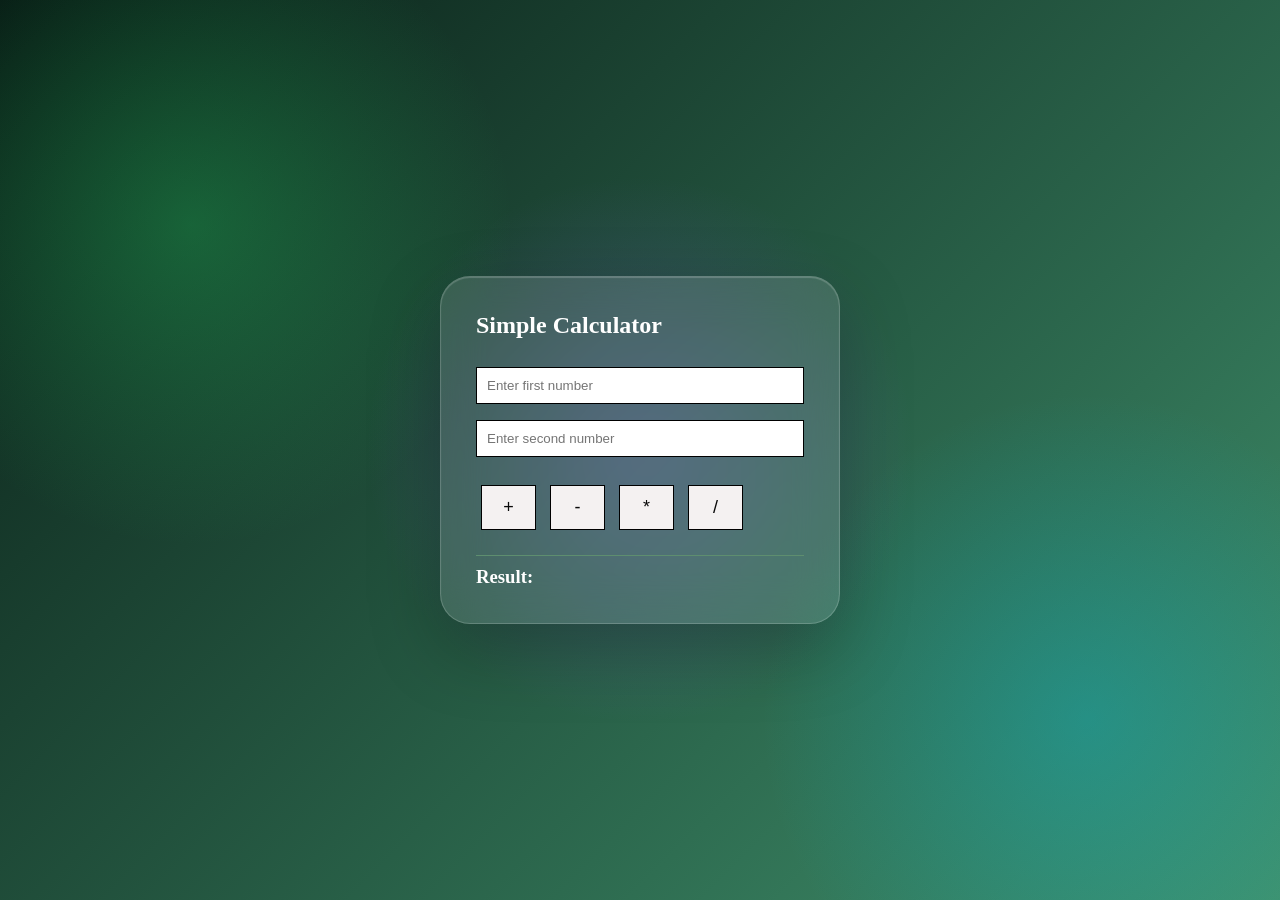
<file: Caculator(Simple)/index.htm>
<!DOCTYPE html>
<html lang="en">
<head>
    <meta charset="UTF-8">
    <meta name="viewport" content="width=device-width, initial-scale=1.0">
    <title>Simple Calculator</title>

    <link rel="stylesheet" href="style.css">
</head>
<body>

    <div class="container">
        <h2>Simple Calculator</h2>

        <input type="number" id="num1" placeholder="Enter first number">
        <input type="number" id="num2" placeholder="Enter second number">

        <div class="buttons">
            <button onclick="calculate('+')">+</button>
            <button onclick="calculate('-')">-</button>
            <button onclick="calculate('*')">*</button>
            <button onclick="calculate('/')">/</button>
        </div>

        <h3 id="result">Result:</h3>
    </div>

    <script src="script.js"></script>

</body>
</html>
</file>
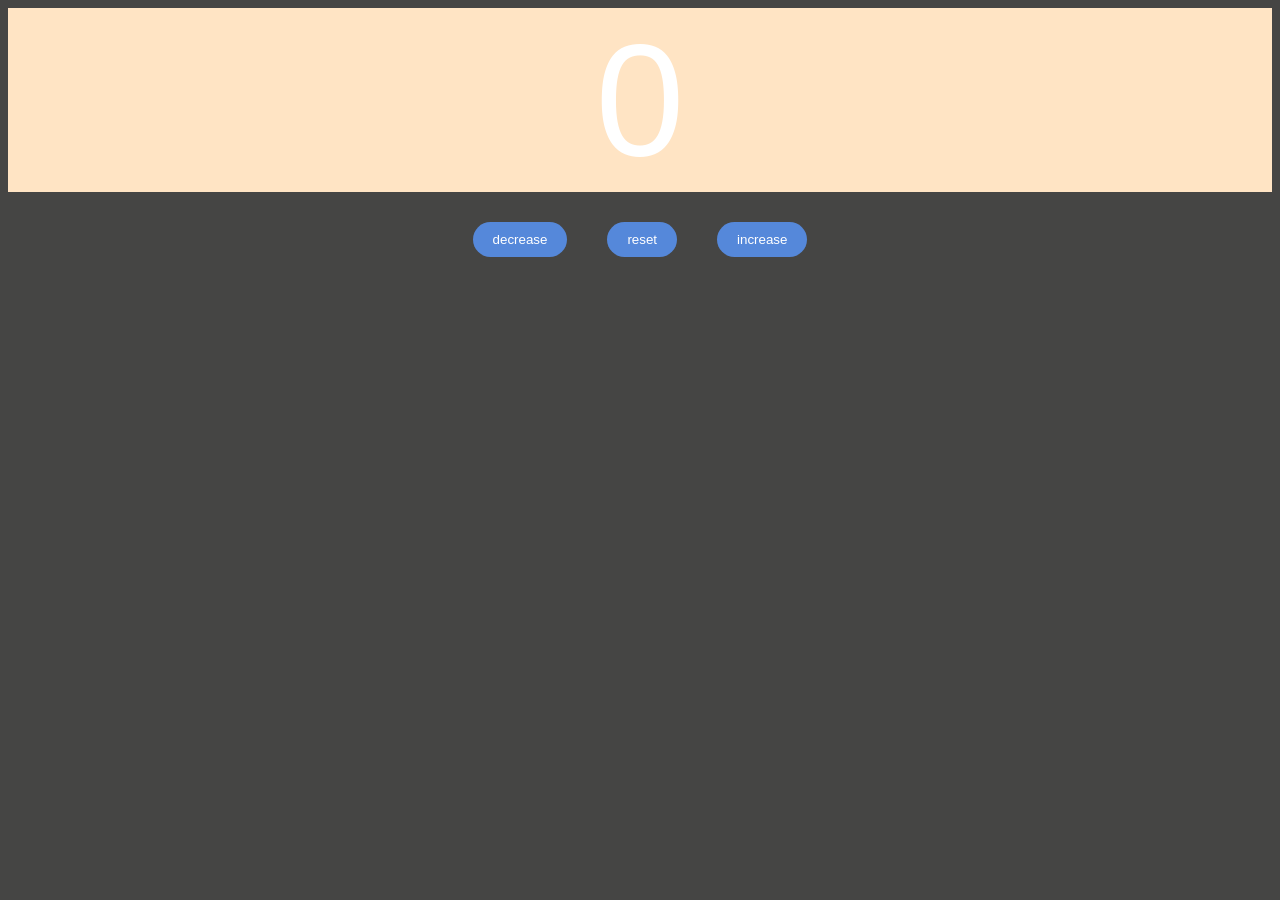
<file: Counter/index.html>
<!DOCTYPE html>
<html lang="en">
<head>
    <meta charset="UTF-8">
    <meta name="viewport" content="width=device-width, initial-scale=1.0">
    <title>Counter</title>
    <link rel="stylesheet" href="style.css">
</head>
<body>
    <label for="" id="countLable">0</label>
    <div id="btnContainers">
        <button id="decreasebtn" class="button">decrease</button>
        <button id="resetbtn" class="button">reset</button>
        <button id="increasebtn" class="button">increase</button>
    </div>
    <script src="script.js"></script>
</body>
</html>
</file>
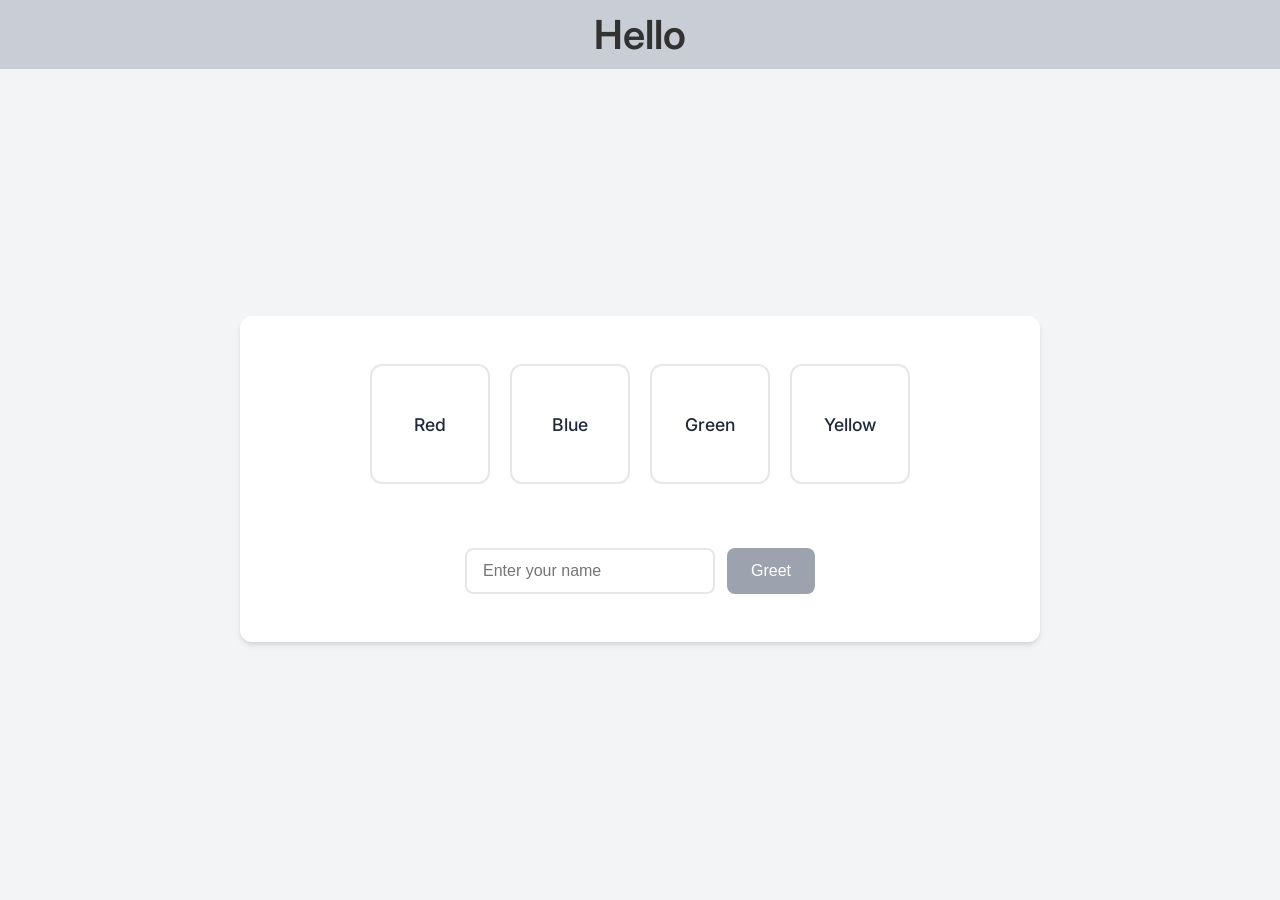
<file: DOM-1/index.html>
<!DOCTYPE html>
<html lang="en">
<head>
    <meta charset="UTF-8">
    <meta name="viewport" content="width=device-width, initial-scale=1.0">
    <title>Interactive Colors</title>
    <link rel="stylesheet" href="style.css">
    <link rel="preconnect" href="https://fonts.googleapis.com">
    <link rel="preconnect" href="https://fonts.gstatic.com" crossorigin>
    <link href="https://fonts.googleapis.com/css2?family=Inter:wght@400;500;600&display=swap" rel="stylesheet">
</head>
<body>

    <header>
        <h1 id="header">Hello</h1>
    </header>
     <main class="page">
    <div class="container">
        
            <div class="color-boxes">
                <div class="box" id="red" data-color="#ff4757">Red</div>
                <div class="box" id="blue" data-color="#2e86de">Blue</div>
                <div class="box" id="green" data-color="#2ed573">Green</div>
                <div class="box" id="yellow" data-color="#ffa502">Yellow</div>
            </div>

            <div class="controls">
                <input type="text" id="nameInput" placeholder="Enter your name">
                <button id="greetBtn">Greet</button>
            </div>
        
    </div>
    </main>
    <script src="script.js"></script>
</body>
</html>
</file>
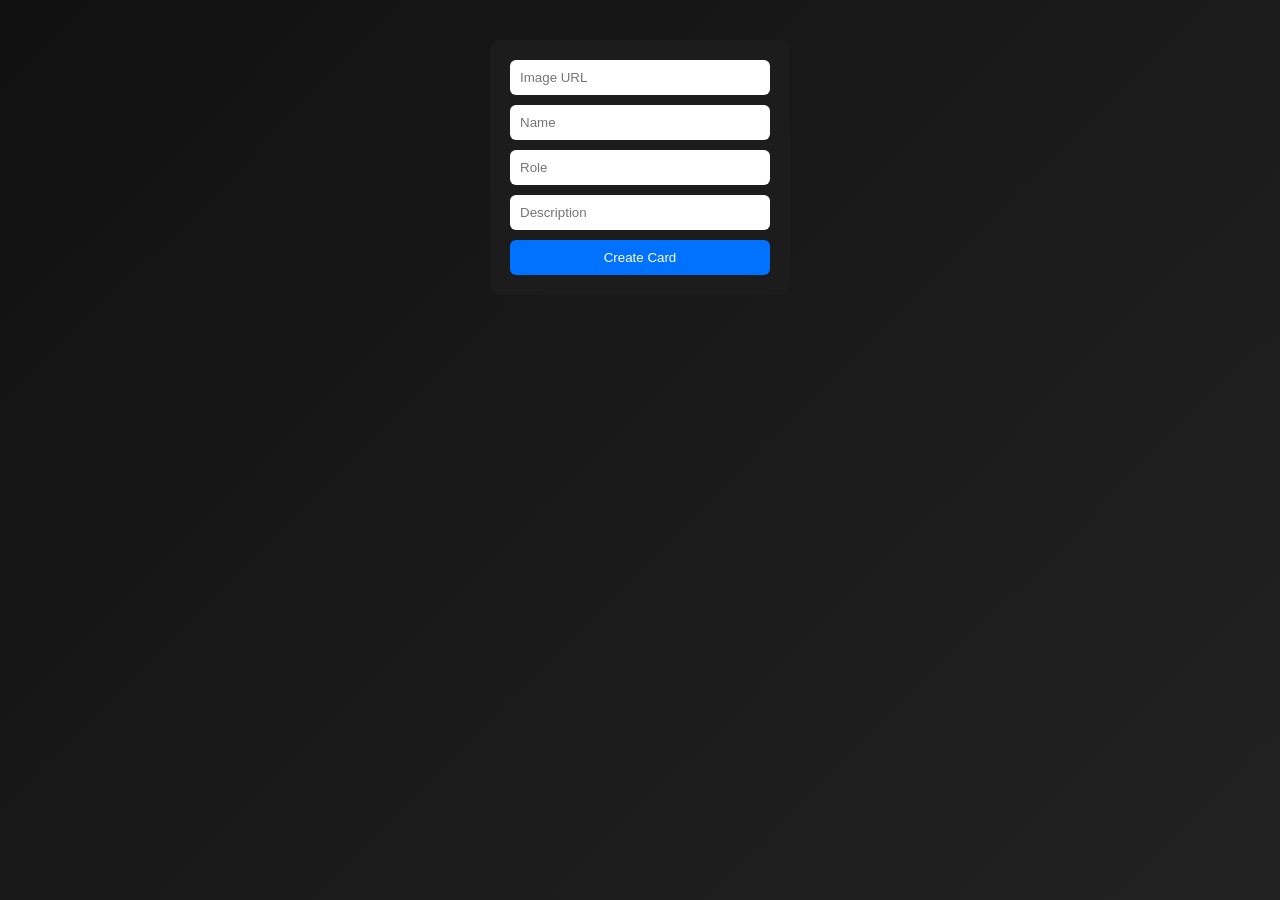
<file: dynamic_profile_card_generator/index.html>
<!DOCTYPE html>
<html lang="en">
<head>
  <meta charset="UTF-8">
  <title>Profile Card Generator</title>
  <link rel="stylesheet" href="style.css">
</head>
<body>

  <div id="main">

    <form>
      <input type="text" placeholder="Image URL" required>
      <input type="text" placeholder="Name" required>
      <input type="text" placeholder="Role" required>
      <input type="text" placeholder="Description" required>
      <input type="submit" value="Create Card">
    </form>

  </div>

  <script src="script.js"></script>
</body>
</html>
</file>
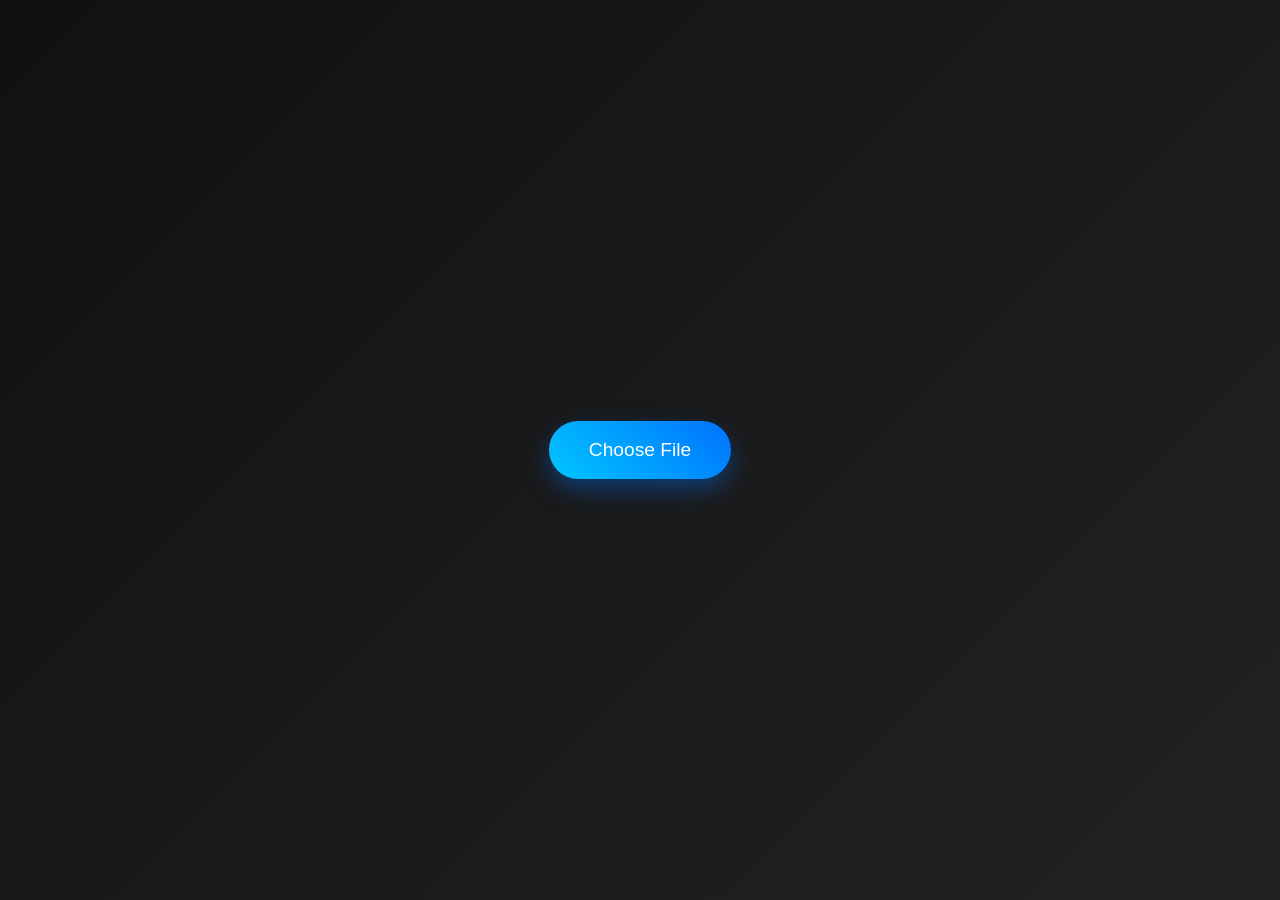
<file: File_Selector_Button_Experiment/index.html>
<!DOCTYPE html>
<html lang="en">
<head>
  <meta charset="UTF-8">
  <title>Custom File Button</title>

  <style>
    * {
      margin: 0;
      padding: 0;
      box-sizing: border-box;
      font-family: "Segoe UI", sans-serif;
    }

    html, body {
      width: 100%;
      height: 100%;
    }

    #main {
      display: flex;
      align-items: center;
      justify-content: center;
      height: 100%;
      background: linear-gradient(135deg, #111, #222);
    }

    /* Hide default file input */
    #fileinp {
      display: none;
    }

    /* Cool Button Style */
    #btn {
      padding: 18px 40px;
      font-size: 1.2rem;
      border: none;
      border-radius: 50px;
      background: linear-gradient(45deg, #00c6ff, #0072ff);
      color: white;
      cursor: pointer;
      position: relative;
      overflow: hidden;
      transition: transform 0.2s ease, box-shadow 0.2s ease;
      box-shadow: 0 10px 25px rgba(0, 114, 255, 0.4);
    }

    /* Hover effect */
    #btn:hover {
      transform: translateY(-3px) scale(1.05);
      box-shadow: 0 15px 35px rgba(0, 114, 255, 0.6);
    }

    /* Click effect */
    #btn:active {
      transform: scale(0.95);
    }

    /* Shine animation */
    #btn::after {
      content: "";
      position: absolute;
      top: 0;
      left: -100%;
      width: 100%;
      height: 100%;
      background: rgba(255,255,255,0.2);
      transform: skewX(-20deg);
    }

    #btn:hover::after {
      left: 120%;
      transition: left 0.6s ease;
    }
  </style>
</head>
<body>

  <div id="main">
    <button id="btn">Choose File</button>
    <input type="file" id="fileinp">
  </div>

  <script>
    let btn = document.querySelector("#btn");
    let fileinp = document.querySelector("#fileinp");

    btn.addEventListener("click", function () {
      fileinp.click();
    });

    fileinp.addEventListener("change", function (dets) {
      const file = dets.target.files[0];
      if (file) {
        btn.textContent = file.name;
      }
    });
  </script>

</body>
</html>
</file>
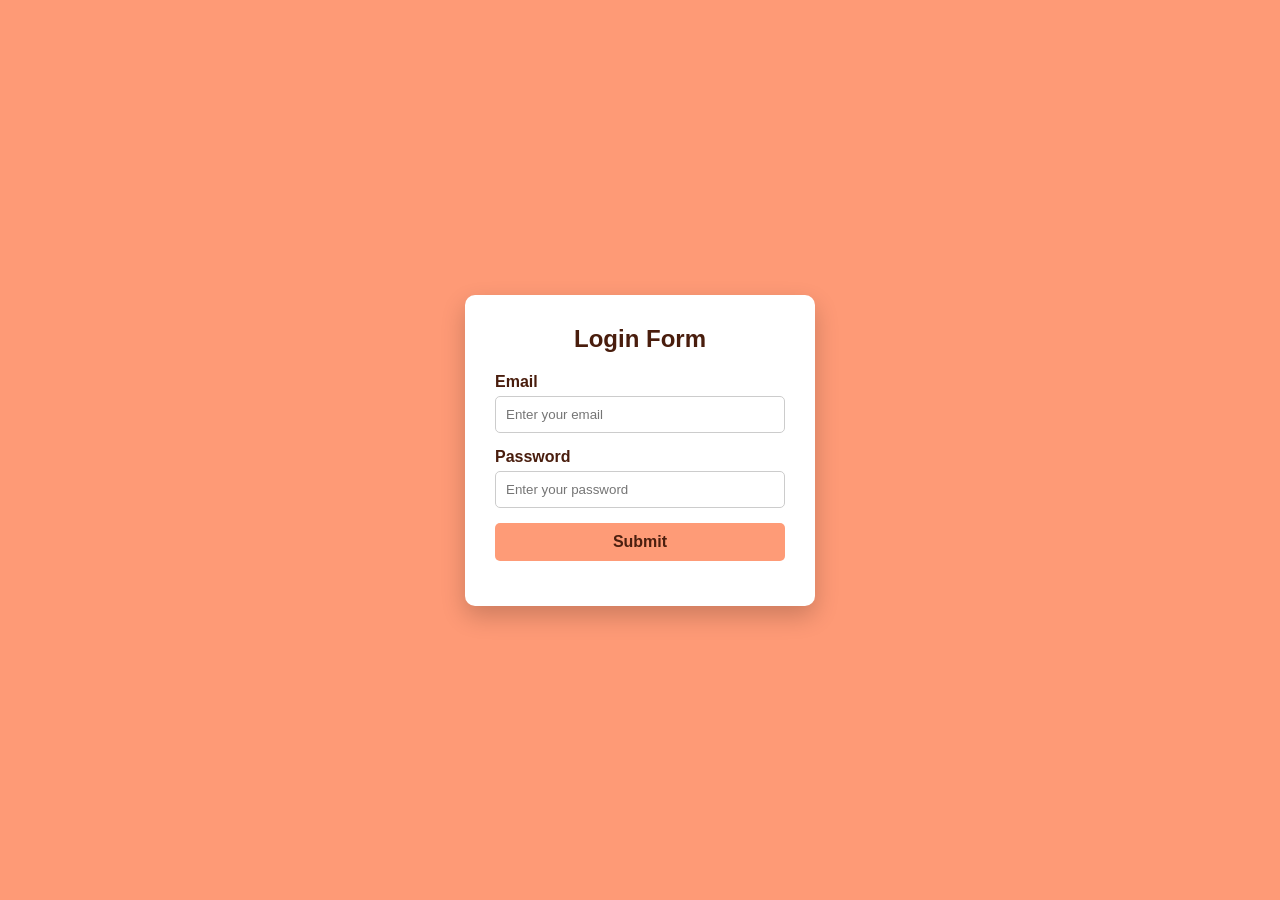
<file: Form-validator/index.html>
<!DOCTYPE html>
<html lang="en">
<head>
  <meta charset="UTF-8" />
  <meta name="viewport" content="width=device-width, initial-scale=1.0" />
  <title>Form Validation</title>
  <link rel="stylesheet" href="styles.css" />
</head>
<body>

  <div class="container">
    <form>
      <h2>Login Form</h2>

      <!-- Email -->
      <div class="input-group">
        <label for="email">Email</label>
        <input type="text" id="email" placeholder="Enter your email"  autocomplete="off"/>
        <div id="emailError" class="error"></div>
      </div>

      <!-- Password -->
      <div class="input-group">
        <label for="password">Password</label>
        <input type="password" id="password" placeholder="Enter your password" autocomplete="off"/>
        <div id="passwordError" class="error"></div>
      </div>

      <!-- Submit -->
      <button type="submit">Submit</button>

      <!-- Result -->
      <p id="resultMessage" class="success"></p>
    </form>
  </div>

  <script src="script.js"></script>
</body>
</html>
</file>
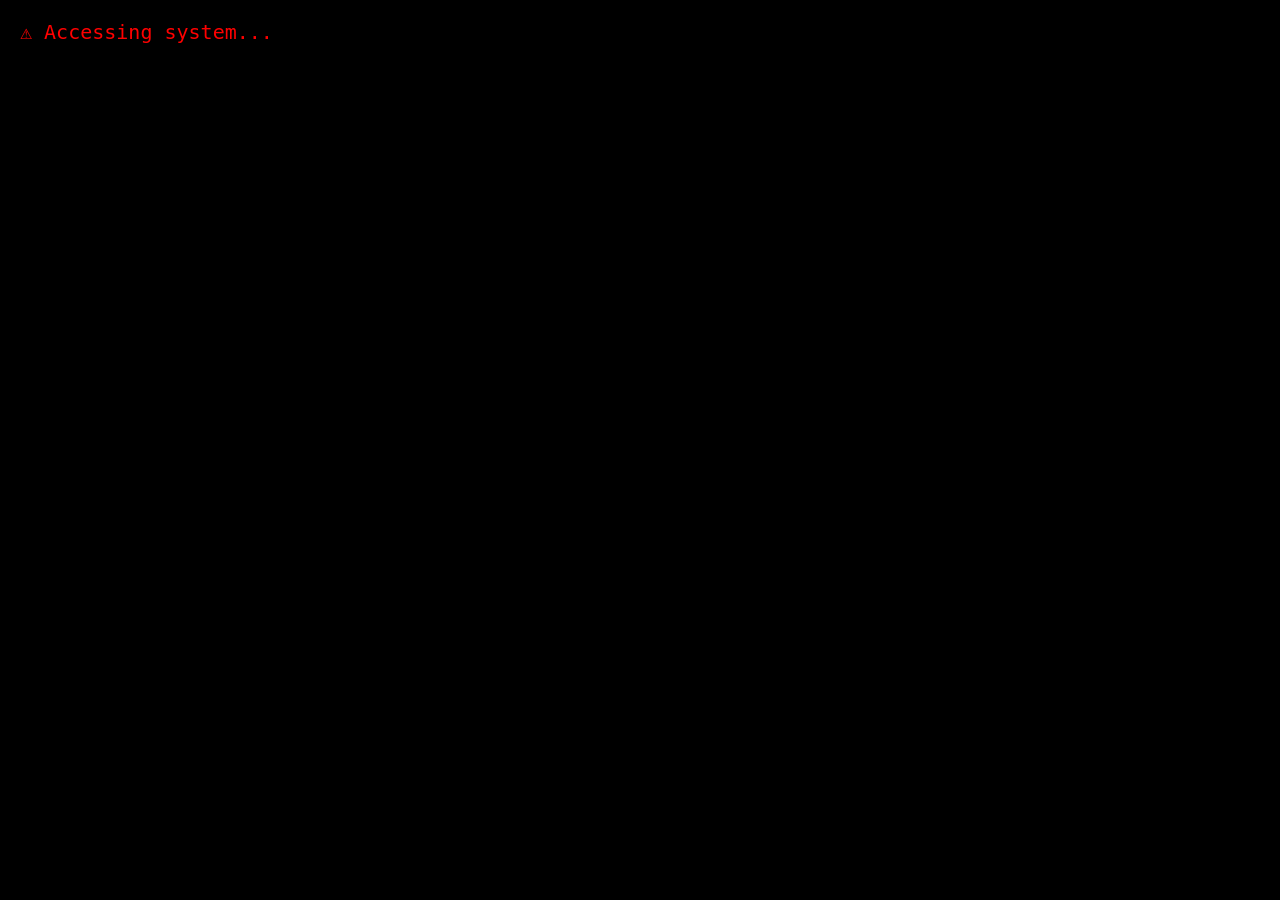
<file: Hacking/index.html>
<!DOCTYPE html>
<html lang="en">
<head>
  <meta charset="UTF-8">
  <title>System Simulation</title>
  <style>
    body {
      margin: 0;
      background: black;
      font-family: monospace;
      color: #00ff00;
      overflow: hidden;
    }

    .terminal {
      padding: 20px;
    }

    .alert {
      color: red;
      font-size: 20px;
      margin-bottom: 20px;
    }

    .hidden {
      display: none !important;
    }

    .progress-bar {
      width: 100%;
      height: 20px;
      border: 1px solid #00ff00;
      margin-top: 10px;
    }

    #progress {
      height: 100%;
      width: 0%;
      background: #00ff00;
    }

    #finalMessage {
      font-size: 22px;
      margin-top: 20px;
    }

    #metrics {
      margin-top: 20px;
      font-size: 18px;
    }

    #metrics p {
      margin: 5px 0;
    }

    /* Red Matrix Overlay */
    #dangerScreen {
      position: fixed;
      top: 0;
      left: 0;
      width: 100vw;
      height: 100vh;
      z-index: 9999;
      background: black;
    }

    #matrixCanvas {
      display: block;
      width: 100%;
      height: 100%;
    }

    .warning-text {
      position: absolute;
      top: 50%;
      left: 50%;
      transform: translate(-50%, -50%);
      color: #ff0000;
      font-size: 3rem;
      font-weight: bold;
      text-align: center;
      text-shadow: 0 0 10px #ff0000, 0 0 20px #ff0000;
      animation: blink 0.6s infinite alternate;
      pointer-events: none;
    }

    @keyframes blink {
      0% { opacity: 1; }
      100% { opacity: 0; }
    }
  </style>
</head>
<body>

<div class="terminal">
  <div id="alertBox" class="alert">⚠ Accessing system...</div>

  <div id="downloadSection" class="hidden">
    <p>Downloading files...</p>
    <div class="progress-bar">
      <div id="progress"></div>
    </div>
    <p id="percent">0%</p>
  </div>

  <div id="finalMessage" class="hidden">
    <span class="final-text"></span>
  </div>

  <div id="metrics" class="hidden">
    <p>System Integrity: <span id="integrity">100</span>%</p>
    <p>Security Level: <span id="security">100</span>%</p>
    <p>Firewall Status: <span id="firewall">100</span>%</p>
  </div>

  <div id="dangerScreen" class="hidden">
    <canvas id="matrixCanvas"></canvas>
    <div class="warning-text">⚠ SYSTEM COMPROMISED ⚠</div>
    
  </div>
</div>

<script>
  const alertBox = document.getElementById("alertBox");
  const downloadSection = document.getElementById("downloadSection");
  const progress = document.getElementById("progress");
  const percentText = document.getElementById("percent");
  const finalMessage = document.getElementById("finalMessage");
  const metrics = document.getElementById("metrics");
  const integrity = document.getElementById("integrity");
  const security = document.getElementById("security");
  const firewall = document.getElementById("firewall");

  // Step 1: Start download after alert
  setTimeout(() => {
    alertBox.classList.add("hidden");
    downloadSection.classList.remove("hidden");
    startDownload();
  }, 2000);

  // Step 2: Progress animation
  function startDownload() {
    let width = 0;
    const interval = setInterval(() => {
      if (width >= 100) {
        clearInterval(interval);
        downloadSection.classList.add("hidden");
        showFinalScreen();
      } else {
        width++;
        progress.style.width = width + "%";
        percentText.textContent = width + "%";
      }
    }, 30);
  }

  // Step 3: Typewriter simulation completion text
  function showFinalScreen() {
    finalMessage.classList.remove("hidden");
    const textElement = document.querySelector(".final-text");
    let message = "Redirecting......";
    let index = 0;
    textElement.textContent = "";

    const typing = setInterval(() => {
      if (index < message.length) {
        textElement.textContent += message[index];
        index++;
      } else {
        clearInterval(typing);
        setTimeout(() => {
          finalMessage.classList.add("hidden");
          metrics.classList.remove("hidden");
          startMetricsDrop();
        }, 1500);
      }
    }, 60);
  }

  // Step 4: Drop metrics to zero
  function startMetricsDrop() {
    let i = 100, s = 100, f = 100;

    const dropInterval = setInterval(() => {
      if (i <= 0 && s <= 0 && f <= 0) {
        clearInterval(dropInterval);
        integrity.textContent = "0";
        security.textContent = "0";
        firewall.textContent = "0";

        setTimeout(triggerDangerScreen, 800);
      } else {
        if (i > 0) i -= Math.random() * 4;
        if (s > 0) s -= Math.random() * 5;
        if (f > 0) f -= Math.random() * 6;

        integrity.textContent = Math.max(0, Math.floor(i));
        security.textContent = Math.max(0, Math.floor(s));
        firewall.textContent = Math.max(0, Math.floor(f));
      }
    }, 150);
  }

  // Step 5: Red Matrix Rain animation
  function triggerDangerScreen() {
    metrics.classList.add("hidden");
    
    const dangerScreen = document.getElementById("dangerScreen");
    dangerScreen.classList.remove("hidden");

    const canvas = document.getElementById("matrixCanvas");
    const ctx = canvas.getContext("2d");

    canvas.width = window.innerWidth;
    canvas.height = window.innerHeight;

    const chars = "ABCDEFGHIJKLMNOPQRSTUVWXYZ0123456789@#$%^&*()";
    const fontSize = 16;
    const columns = Math.floor(canvas.width / fontSize);
    const drops = Array(columns).fill(1);

    function drawMatrix() {
      ctx.fillStyle = "rgba(0, 0, 0, 0.05)";
      ctx.fillRect(0, 0, canvas.width, canvas.height);

      ctx.fillStyle = "#ff0000";
      ctx.font = fontSize + "px monospace";

      for (let i = 0; i < drops.length; i++) {
        const text = chars.charAt(Math.floor(Math.random() * chars.length));
        ctx.fillText(text, i * fontSize, drops[i] * fontSize);

        if (drops[i] * fontSize > canvas.height && Math.random() > 0.975) {
          drops[i] = 0;
        }
        drops[i]++;
      }
    }

    setInterval(drawMatrix, 33);
    

    window.addEventListener("resize", () => {
      canvas.width = window.innerWidth;
      canvas.height = window.innerHeight;
    });
  }
</script>
</body>
</html>
</file>
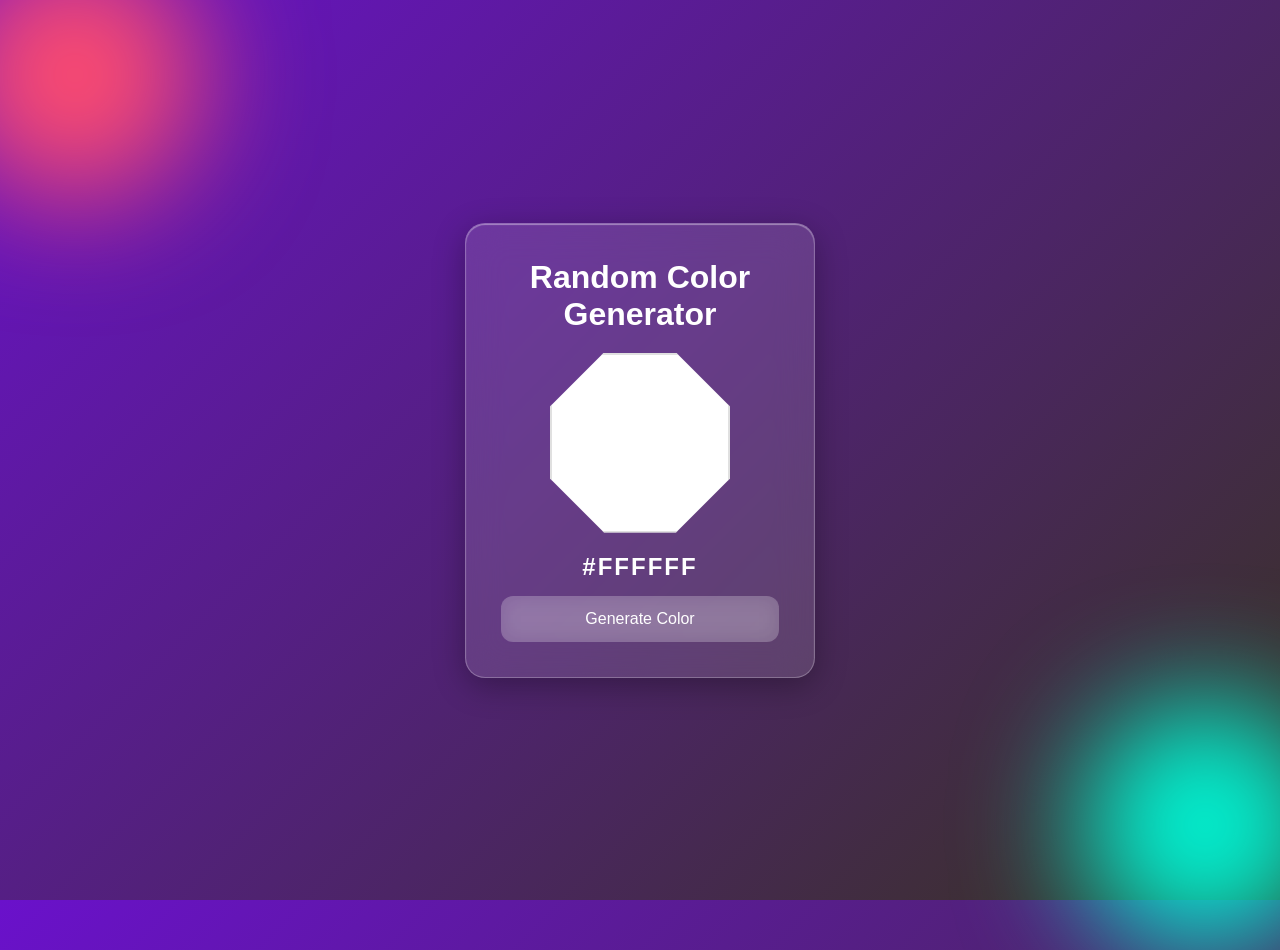
<file: Random_Color_Generator/index.html>
<!DOCTYPE html>
<html lang="en">
<head>
    <meta charset="UTF-8">
    <meta name="viewport" content="width=device-width, initial-scale=1.0">
    <title>Random Color Generator</title>
    <link rel="stylesheet" href="style.css">
</head>
<body>

<div class="container">
    <h1>Random Color Generator</h1>

    <div id="colorBox"></div>

    <h2 id="colorCode">#FFFFFF</h2>

    <button id="btn">Generate Color</button>
</div>

<script src="script.js"></script>
</body>
</html>
</file>
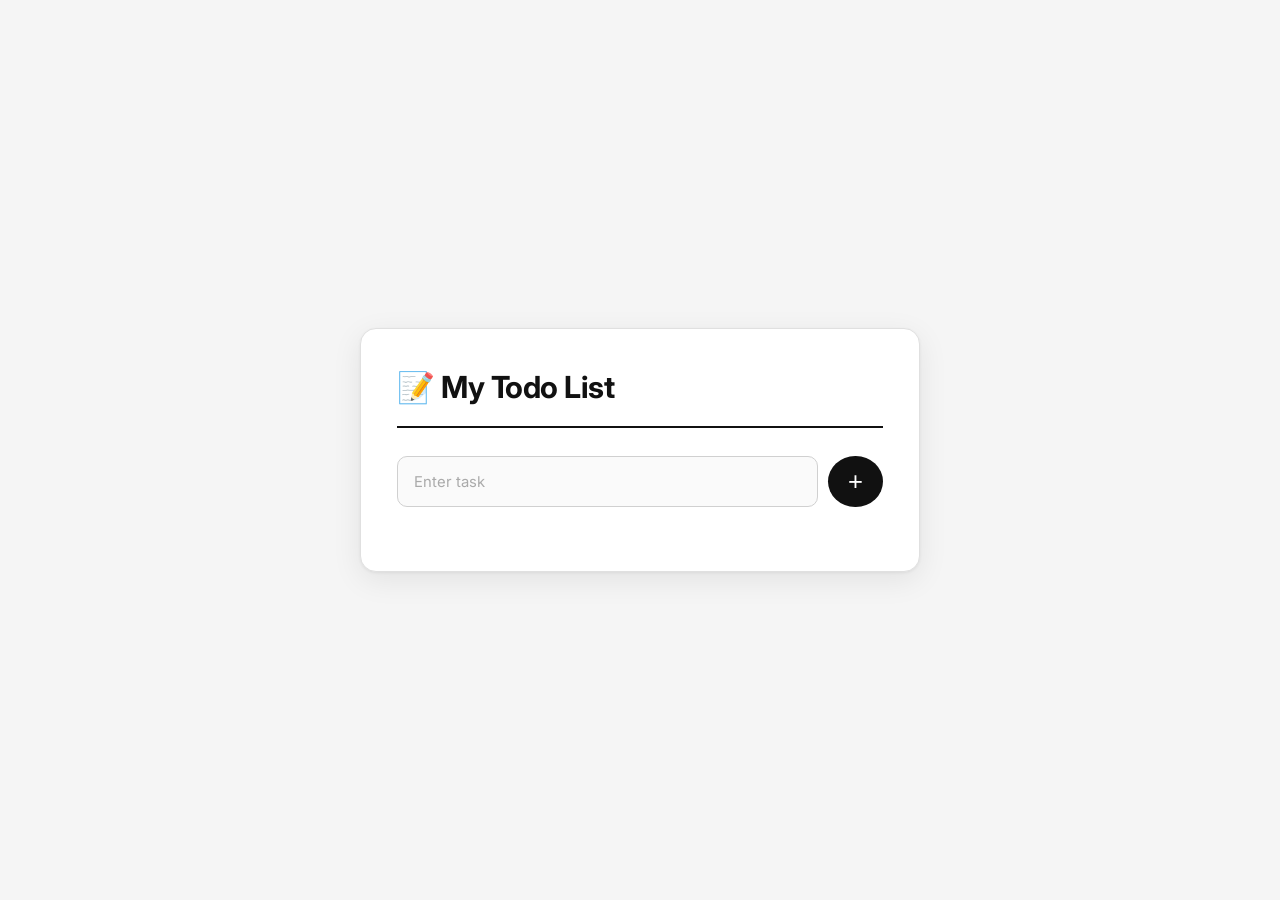
<file: TO-DO/index.html>
<!DOCTYPE html>
<html lang="en">

<head>
    <meta charset="UTF-8">
    <meta name="viewport" content="width=device-width, initial-scale=1.0">
    <title>My Todo List</title>
    <link rel="preconnect" href="https://fonts.googleapis.com">
    <link rel="preconnect" href="https://fonts.gstatic.com" crossorigin>
    <link href="https://fonts.googleapis.com/css2?family=Inter:wght@300;400;500;600;700&display=swap" rel="stylesheet">
    <link rel="stylesheet" href="styles.css">
</head>

<body>

    <div class="app-wrapper">
        <div class="card">
            <h2>📝 My Todo List</h2>

            <div class="input-row">
                <input type="text" id="taskInput" placeholder="Enter task">
                <button id="addBtn">+</button>
            </div>

            <div id="container"></div>
        </div>
    </div>

    <script src="script.js"></script>
</body>

</html>
</file>
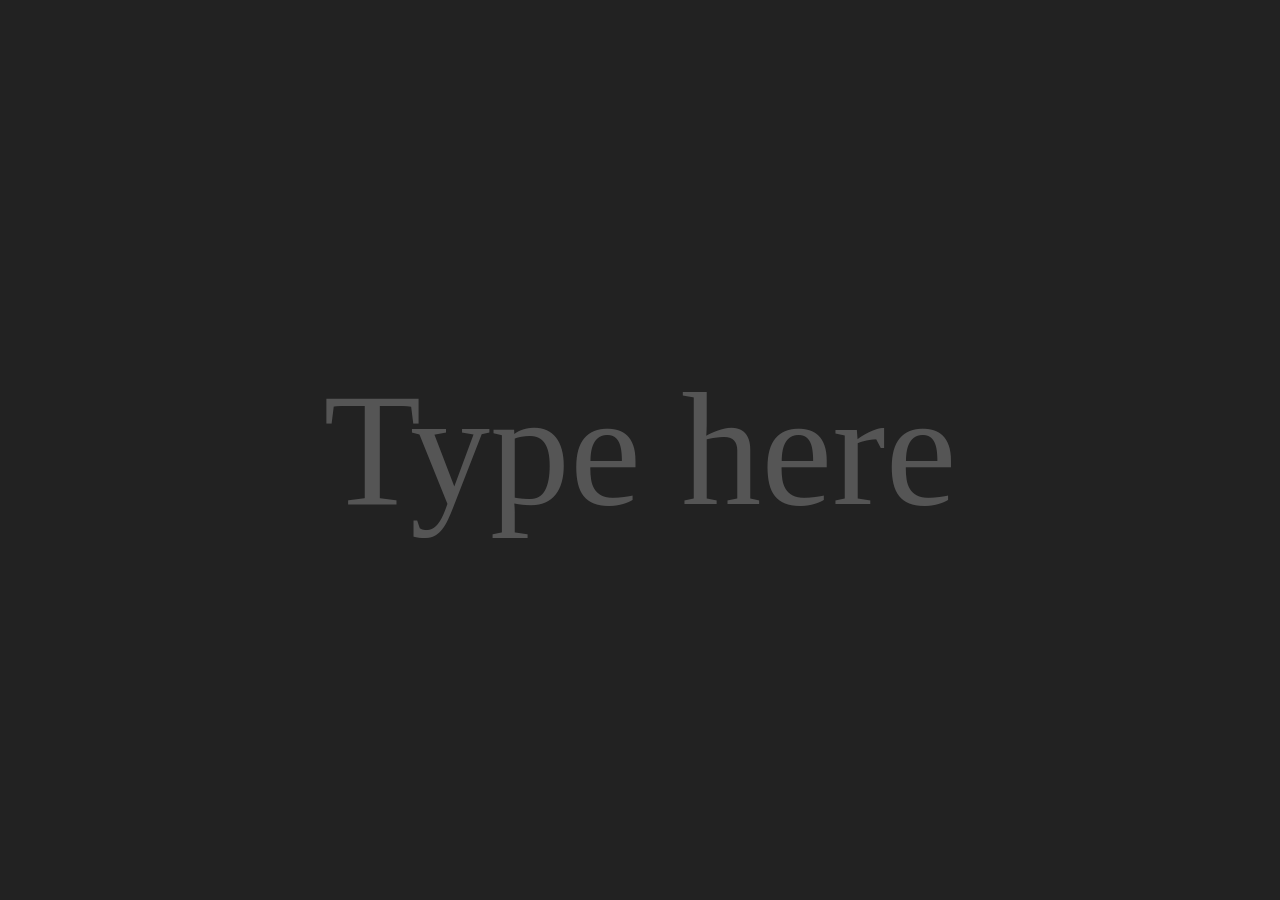
<file: Type_on_screen/index.html>
<!DOCTYPE html>
<html lang="en">
<head>
    <meta charset="UTF-8">
    <meta name="viewport" content="width=device-width, initial-scale=1.0">
    <title>Document</title>
    <style>
       
* {
margin: 0;
padding: 0;
font-family: "Helvetica Now Display";
box-sizing: border-box;
}
html,
body {
width: 100%;
height: 100%;
}

#main {
display: flex;
align-items: center;
justify-content: center;
width: 100%;
height: 100%;
background-color:
#222;
}

h1{
color: #555;
font-size: 10rem;
font-weight: 300;
user-select: none;
}


    </style>
</head>
<body>
    <div id="main">
        <h1>Type here</h1>
    </div>
    <script src="script.js"></script>
</body>
</html>
</file>
<file: Caculator(Simple)/style.css>
* {
    margin: 0;
    padding: 0;
    box-sizing: border-box;
}

:root{
    --bg1:#0f2027;
    --bg2:#203a43;
    --bg3:#2c5364;

    --green:#22c55e;
    --lime:#84cc16;
    --emerald:#10b981;
    --cyan:#06b6d4;
    --blue:#3b82f6;
    --violet:#8b5cf6;

    --surface:rgba(255,255,255,.12);
    --border:rgba(255,255,255,.18);

    --text:#ffffff;
}

body{

    min-height:100vh;

    display:flex;
    justify-content:center;
    align-items:center;

    background:
        radial-gradient(circle at 15% 25%,#22c55e55,transparent 25%),
        radial-gradient(circle at 85% 80%,#06b6d455,transparent 25%),
        radial-gradient(circle at 50% 50%,#8b5cf644,transparent 35%),
        linear-gradient(135deg,#081c15,#1b4332,#2d6a4f,#40916c);

    background-size:cover;

    overflow:hidden;
}

.container{

    width:400px;

    padding:35px;

    border-radius:30px;

    backdrop-filter:blur(22px);

    background:rgba(255,255,255,.12);

    border:1px solid rgba(255,255,255,.18);

    box-shadow:
        0 25px 70px rgba(0,0,0,.25),
        inset 0 1px 1px rgba(255,255,255,.2);

    transition:.35s;
}

.container:hover{

    transform:translateY(-8px);

    box-shadow:
        0 40px 90px rgba(0,0,0,.3);
}

h2 {
    margin-bottom: 20px;
    color: white;
}

input {
    width: 100%;
    padding: 10px;
    margin: 8px 0;
    border: 1px solid black;
    background: white;
    color: black;
}



.buttons {
    margin: 15px 0;
}

button {
    width: 55px;
    height: 45px;
    margin: 5px;
    border: 1px solid black;
    background: rgb(244, 241, 241);
    color: rgb(10, 10, 10);
    cursor: pointer;
    font-size: 18px;
}

button:hover {
    background: rgb(10, 10, 10);
    color: rgb(235, 229, 229);
}


#result {
    margin-top: 20px;
    border-top: 1px solid #5e8e6f;
    padding-top: 10px;
    color: white;
}
</file>
<file: Counter/style.css>
body{
    background-color: rgb(69, 69, 68);
}
#countLable{
    display: block;
    text-align: center;
    font-size: 10rem;
    font-family: Arial, Helvetica, sans-serif;
    background-color: bisque;
    color: #ffffff;
}

#btnContainers{
    display: flex;
    justify-content: center;
    gap: 20px;
    width: 100%;        /* 🔥 THIS IS THE KEY */
    margin-top: 20px;
}


.button{
    margin: 10px;
    color: white;
    background-color: rgb(85, 136, 218);
    padding: 10px 20px;
    border-radius: 50px;
    border: none;
    cursor: pointer;
    transition: background-color 0.25s;
}

.button:hover{
    background-color: rgb(241, 135, 6);
}
</file>
<file: DOM-1/style.css>
:root {
    --bg-color: #f3f4f6;
    --text-color: #1f2937;
    --card-bg: #ffffff;
    --primary-color: #2563eb;
    --primary-hover: #1d4ed8;
    --shadow: 0 4px 6px -1px rgba(0, 0, 0, 0.1), 0 2px 4px -1px rgba(0, 0, 0, 0.06);
    --radius: 12px;
}

* {
    box-sizing: border-box;
    margin: 0;
    padding: 0;
}

body {
    font-family: 'Inter', sans-serif;
    background-color: var(--bg-color);
    color: var(--text-color);
    min-height: 100vh;
}

.page {
    min-height: calc(100vh - 80px); /* adjust if header height differs */
    display: flex;
    justify-content: center;
    align-items: center;
}

header h1 {
    font-weight: 600;
    font-size: 2.5rem;
    color: #323232;
    text-align: center;
    /* padding-bottom: 2px; */
    padding: 10px;
    background-color: #c9ced6;
}

.container {
    background-color: var(--card-bg);
    padding: 3rem;
    border-radius: var(--radius);
    box-shadow: var(--shadow);
    text-align: center;
    width: 100%;
    max-width: 800px;
    display: flex;
    flex-direction: column;
    gap: 3rem;
}




.color-boxes {
    display: flex;
    justify-content: center;
    gap: 20px;
    flex-wrap: wrap;
}

.box {
    width: 120px;
    height: 120px;
    display: flex;
    justify-content: center;
    align-items: center;
    border: 2px solid #e5e7eb;
    border-radius: var(--radius);
    cursor: pointer;
    font-weight: 500;
    font-size: 1.1rem;
    transition: all 0.3s cubic-bezier(0.4, 0, 0.2, 1);
    background-color: white;
}

.box:hover {
    transform: translateY(-4px);
    box-shadow: 0 10px 15px -3px rgba(0, 0, 0, 0.1);
}

.controls {
    display: flex;
    justify-content: center;
    gap: 12px;
    margin-top: 1rem;
}

input[type="text"] {
    padding: 12px 16px;
    border: 2px solid #e5e7eb;
    border-radius: 8px;
    font-size: 1rem;
    outline: none;
    transition: border-color 0.2s;
    width: 250px;
}

input[type="text"]:focus {
    border-color: var(--primary-color);
}

button {
    padding: 12px 24px;
    background-color: #9ca3af; /* Matches the grey button in screenshot */
    color: white;
    border: none;
    border-radius: 8px;
    font-size: 1rem;
    font-weight: 500;
    cursor: pointer;
    transition: background-color 0.2s;
}

button:hover {
    background-color: #6b7280;
}
</file>
<file: dynamic_profile_card_generator/style.css>
* {
  margin: 0;
  padding: 0;
  box-sizing: border-box;
  font-family: "Segoe UI", sans-serif;
}

html, body {
  width: 100%;
  height: 100%;
}

#main {
  min-height: 100vh;
  background: linear-gradient(135deg, #111, #222);
  display: flex;
  flex-direction: column;
  align-items: center;
  padding: 40px;
  gap: 30px;
}

/* FORM */
form {
  display: flex;
  flex-direction: column;
  gap: 10px;
  background: #1c1c1c;
  padding: 20px;
  border-radius: 10px;
  width: 300px;
}

form input {
  padding: 10px;
  border-radius: 6px;
  border: none;
  outline: none;
}

form input[type="submit"] {
  background: #0072ff;
  color: white;
  cursor: pointer;
  transition: 0.3s;
}

form input[type="submit"]:hover {
  background: #005be0;
}

/* CARD */
.card {
  width: 280px;
  background: #2a2a2a;
  border-radius: 12px;
  padding: 20px;
  text-align: center;
  color: white;
  box-shadow: 0 10px 30px rgba(0,0,0,0.5);
  transition: transform 0.3s;
}

.card:hover {
  transform: translateY(-5px);
}

.profile img {
  width: 100px;
  height: 100px;
  border-radius: 50%;
  object-fit: cover;
  margin-bottom: 10px;
}

h3 {
  margin-top: 10px;
}

h5 {
  color: #aaa;
  margin: 5px 0;
}

p {
  font-size: 0.9rem;
  color: #ccc;
}
</file>
<file: Form-validator/styles.css>
* {
  margin: 0;
  padding: 0;
  box-sizing: border-box;
  font-family: Arial, sans-serif;
}

body {
  height: 100vh;
  display: flex;
  justify-content: center;
  align-items: center;
  background: #FE9A76;
  color: #491D0D;
}

.container {
  background: #fff;
  padding: 30px;
  border-radius: 10px;
  width: 350px;
  box-shadow: 0 10px 25px rgba(0, 0, 0, 0.2);
}

form h2 {
  text-align: center;
  margin-bottom: 20px;
}

.input-group {
  margin-bottom: 15px;
}

.input-group label {
  display: block;
  margin-bottom: 5px;
  font-weight: bold;
}

.input-group input {
  width: 100%;
  padding: 10px;
  border: 1px solid #ccc;
  border-radius: 5px;
  outline: none;
  transition: 0.3s;
}

.input-group input:focus {
  border-color:#FE5010;
}

button {
  width: 100%;
  padding: 10px;
  background: #FE9A76;
  opacity: 0.9867;
  color: #491D0D;
  border: none;
  border-radius: 5px;
  font-size: 16px;
  cursor: pointer;
  font-weight: bold;
}

button:hover {
  background: #FE5010;
}

/* Error messages */
.error {
  color: red;
  font-size: 12px;

}

/* Success message */
.success {
  margin-top: 15px;
  color: green;
  text-align: center;
  font-weight: bold;
  
}

/* Input error highlight */
.input-error {
  border: 2px solid red !important;
}
</file>
<file: Random_Color_Generator/style.css>
*{
    margin:0;
    padding:0;
    box-sizing:border-box;
    font-family:Arial, Helvetica, sans-serif;
}

body{
    height:100vh;
    display:flex;
    justify-content:center;
    align-items:center;
    background:linear-gradient(135deg,#6a11cb,#37331F);
    overflow:hidden;
}

/* Background Blobs */
body::before,
body::after{
    content:"";
    position:absolute;
    width:250px;
    height:250px;
    border-radius:50%;
    filter:blur(60px);
    z-index:-1;
}

body::before{
    background:#ff4d6d;
    top:-50px;
    left:-50px;
}

body::after{
    background:#00f5d4;
    bottom:-50px;
    right:-50px;
}

.container{
    width:350px;
    padding:35px;
    text-align:center;

    background:rgba(255,255,255,0.12);
    border:1px solid rgba(255,255,255,0.25);
    border-radius:20px;

    backdrop-filter:blur(18px);
    -webkit-backdrop-filter:blur(18px);

    box-shadow:
        0 8px 32px rgba(0,0,0,.3),
        inset 0 1px 1px rgba(255,255,255,.4);

    color:white;
}

h1{
    margin-bottom:20px;
}

#colorBox{
    width:180px;
    height:180px;
    margin:20px auto;
    background:white;

    /* Triangle */
   clip-path: polygon(30% 0%, 70% 0%, 100% 30%, 100% 70%, 70% 100%, 30% 100%, 0% 70%, 0% 30%);


    border:2px solid rgba(208, 208, 208, 0.658);

    transition:0.6s ease;
}


#colorCode{
    margin:15px 0;
    letter-spacing:2px;
}

button{
    width:100%;
    padding:14px;
    border:none;
    border-radius:12px;
    background:rgba(255,255,255,.2);
    color:white;
    font-size:16px;
    cursor:pointer;
    transition:.3s;
    backdrop-filter:blur(10px);
}

button:hover{
    transform:translateY(-3px);
    background:rgba(255,255,255,.3);
    box-shadow:0 10px 20px rgba(0,0,0,.25);
}

button:active{
    transform:scale(.98);
}
</file>
<file: TO-DO/styles.css>
/* ===== RESET ===== */
*,
*::before,
*::after {
    box-sizing: border-box;
    margin: 0;
    padding: 0;
}

/* ===== BODY ===== */
body {
    font-family: 'Inter', Arial, sans-serif;
    min-height: 100vh;
    background-color: #f5f5f5;
    display: flex;
    align-items: center;
    justify-content: center;
    padding: 24px 16px;
}

/* ===== WRAPPER ===== */
.app-wrapper {
    width: 100%;
    max-width: 560px;
}

/* ===== CARD ===== */
.card {
    background: #ffffff;
    border: 1px solid #e0e0e0;
    border-radius: 16px;
    padding: 40px 36px;
    box-shadow:
        0 1px 3px rgba(0, 0, 0, 0.06),
        0 8px 30px rgba(0, 0, 0, 0.08);
}

/* ===== HEADING ===== */
h2 {
    font-size: clamp(1.4rem, 4vw, 1.9rem);
    font-weight: 700;
    color: #111111;
    letter-spacing: -0.5px;
    margin-bottom: 28px;
    padding-bottom: 20px;
    border-bottom: 2px solid #111111;
}

/* ===== INPUT ROW ===== */
.input-row {
    display: flex;
    gap: 10px;
    margin-bottom: 24px;
}

input[type="text"] {
    flex: 1;
    min-width: 0;
    padding: 13px 16px;
    font-family: 'Inter', Arial, sans-serif;
    font-size: 0.93rem;
    font-weight: 400;
    color: #111111;
    background: #fafafa;
    border: 1.5px solid #d0d0d0;
    border-radius: 10px;
    outline: none;
    transition: border-color 0.2s ease, box-shadow 0.2s ease, background 0.2s ease;
}

input[type="text"]::placeholder {
    color: #aaaaaa;
}

input[type="text"]:focus {
    border-color: #111111;
    background: #ffffff;
    box-shadow: 0 0 0 3px rgba(0, 0, 0, 0.07);
}

/* ===== ADD BUTTON ===== */
#addBtn {
    background: #111111;
    color: #ffffff;
    border: none;
    border-radius: 50%;
    padding: 13px 20px;
    font-size: 1.6rem;
    font-weight: 300;
    line-height: 1;
    cursor: pointer;
    flex-shrink: 0;
    transition: background 0.2s ease, transform 0.15s ease, box-shadow 0.2s ease;
}

#addBtn:hover {
    background: #333333;
    transform: translateY(-1px);
    box-shadow: 0 4px 12px rgba(0, 0, 0, 0.18);
}

#addBtn:active {
    transform: translateY(0);
    background: #000000;
}

/* ===== CONTAINER ===== */
#container {
    display: flex;
    flex-direction: column;
    gap: 8px;
}

/* ===== TODO ITEM ===== */
.todo {
    display: flex;
    align-items: center;
    justify-content: space-between;
    background: #fafafa;
    border: 1px solid #e8e8e8;
    padding: 14px 16px;
    border-radius: 10px;
    transition: all 0.25s ease;
    animation: slideIn 0.3s ease;
    gap: 12px;
}

@keyframes slideIn {
    from {
        opacity: 0;
        transform: translateY(-8px);
    }

    to {
        opacity: 1;
        transform: translateY(0);
    }
}

.todo:hover {
    border-color: #bbbbbb;
    background: #f0f0f0;
    box-shadow: 0 2px 8px rgba(0, 0, 0, 0.06);
}



/* ===== LEFT SECTION (checkbox + text) ===== */
.left {
    display: flex;
    align-items: center;
    gap: 12px;
    flex: 1;
    min-width: 0;
}

/* ===== CUSTOM CHECKBOX ===== */
.todo input[type="checkbox"] {
    -webkit-appearance: none;
    appearance: none;
    width: 20px;
    height: 20px;
    border: 2px solid #bbbbbb;
    border-radius: 5px;
    cursor: pointer;
    flex-shrink: 0;
    background: #ffffff;
    transition: all 0.2s ease;
    position: relative;
}

.todo input[type="checkbox"]:hover {
    border-color: #555555;
}

.todo input[type="checkbox"]:checked {
    background: #111111;
    border-color: #111111;
}

.todo input[type="checkbox"]:checked::after {
    content: '';
    position: absolute;
    left: 4px;
    top: 1px;
    width: 6px;
    height: 10px;
    border: 2px solid #ffffff;
    border-top: none;
    border-left: none;
    transform: rotate(45deg);
}

/* ===== TASK SPAN ===== */
.todo span {
    font-size: 0.92rem;
    font-weight: 400;
    color: #222222;
    line-height: 1.5;
    word-break: break-word;
}

/* ===== COMPLETED ===== */
.completed {
    opacity: 0.45;
}

.completed span {
    text-decoration: line-through;
    color: #888888;
}

/* ===== FADE OUT ===== */
.fade-out {
    opacity: 0;
    transform: translateX(30px);
    transition: all 0.4s ease !important;
}

/* ===== DIVIDER between tasks if many ===== */
#container .todo:not(:last-child) {
    margin-bottom: 0;
}

/* ===== RESPONSIVE — Tablet ===== */
@media (max-width: 600px) {
    body {
        align-items: flex-start;
        padding-top: 32px;
    }

    .card {
        padding: 28px 20px;
        border-radius: 14px;
    }

    h2 {
        font-size: 1.4rem;
        margin-bottom: 22px;
        padding-bottom: 16px;
    }

    input[type="text"] {
        padding: 12px 14px;
        font-size: 0.9rem;
    }

    #addBtn {
        padding: 12px 14px;
    }
}

/* ===== RESPONSIVE — Small Mobile ===== */
@media (max-width: 380px) {
    .card {
        padding: 22px 14px;
        border-radius: 12px;
    }

    h2 {
        font-size: 1.2rem;
    }

    input[type="text"] {
        padding: 11px 12px;
        font-size: 0.87rem;
    }

    #addBtn {
        padding: 11px 12px;
        font-size: 0.9rem;
    }

    .todo {
        padding: 12px 12px;
    }

    .todo span {
        font-size: 0.87rem;
    }
}
</file>
